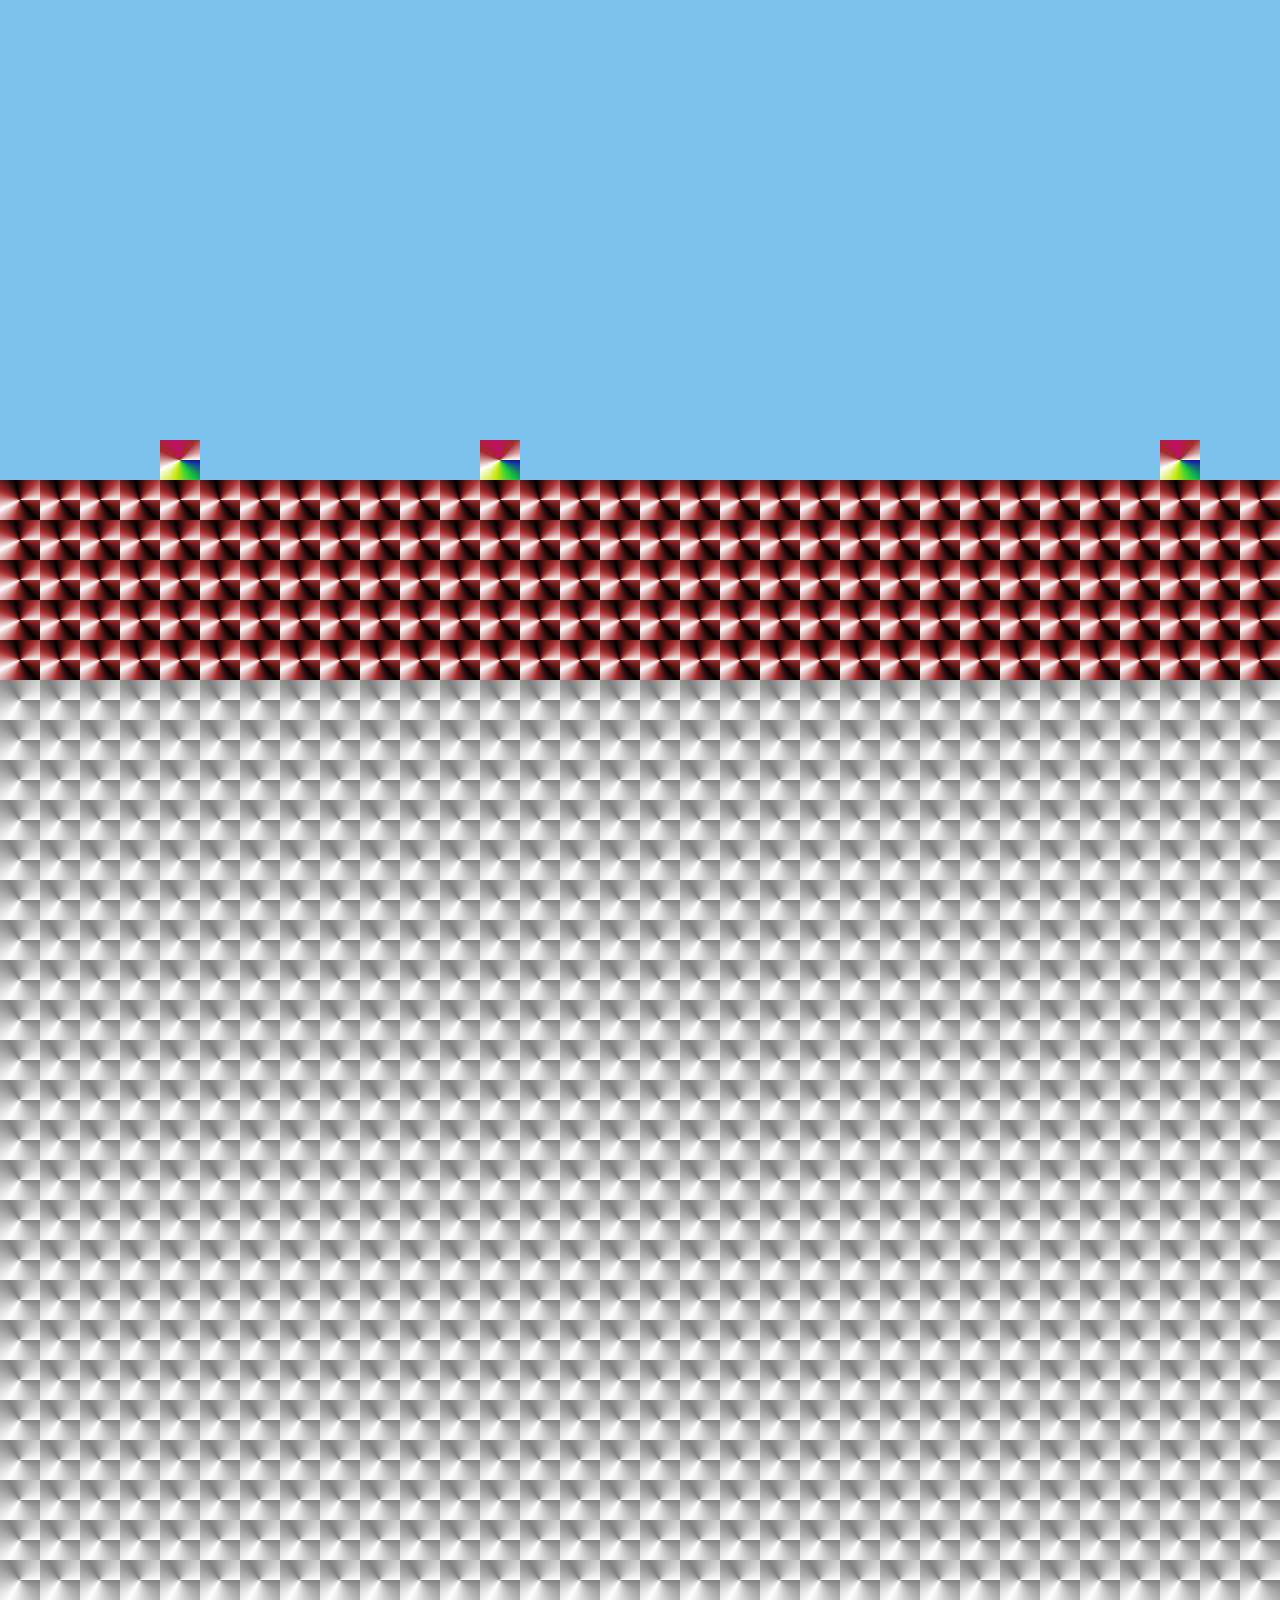
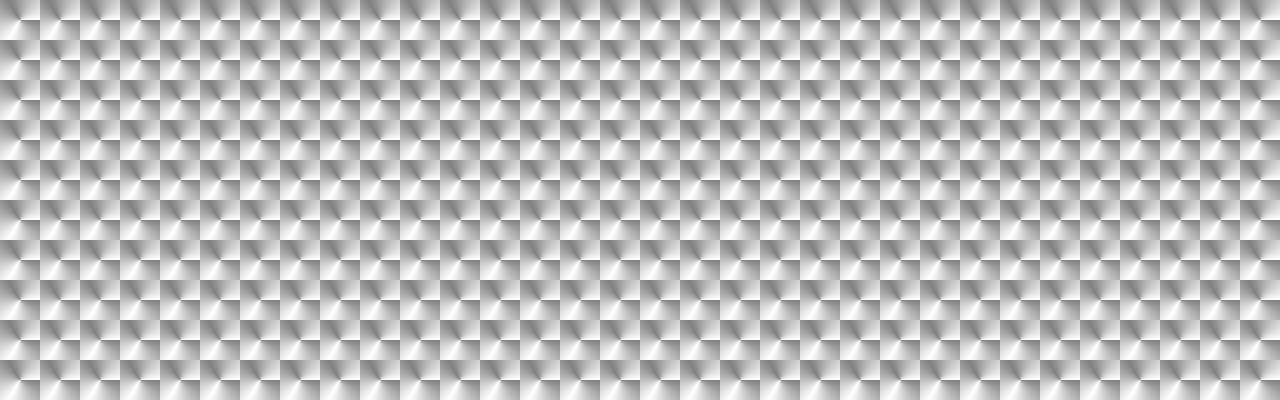
<file: index.html>
<!DOCTYPE html>
<html lang="en">
<head>
    <meta charset="UTF-8">
    <meta name="viewport" content="width=device-width, initial-scale=1.0">
    <link rel="stylesheet" href="index.css">
    <script src="index.js" defer></script>
    <title>Document</title>
</head>
<body>
</body>
</html>
</file>
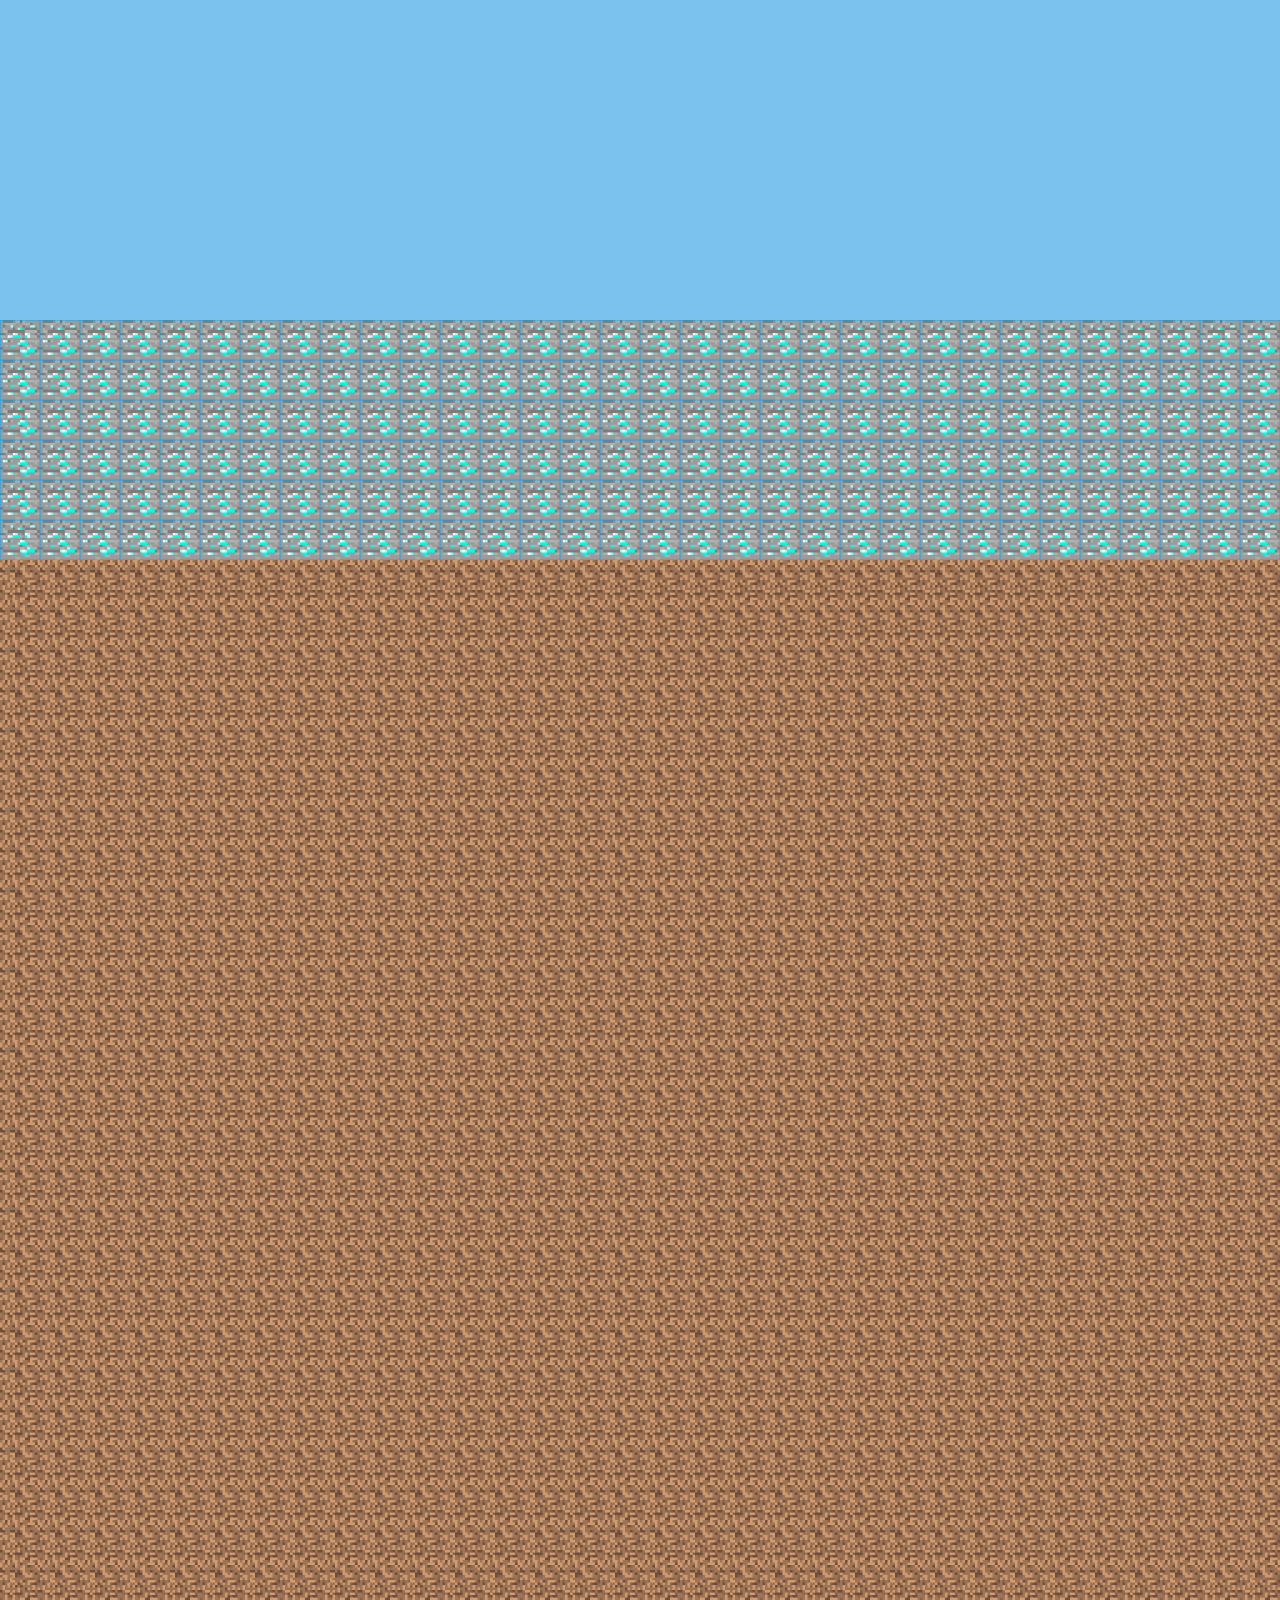
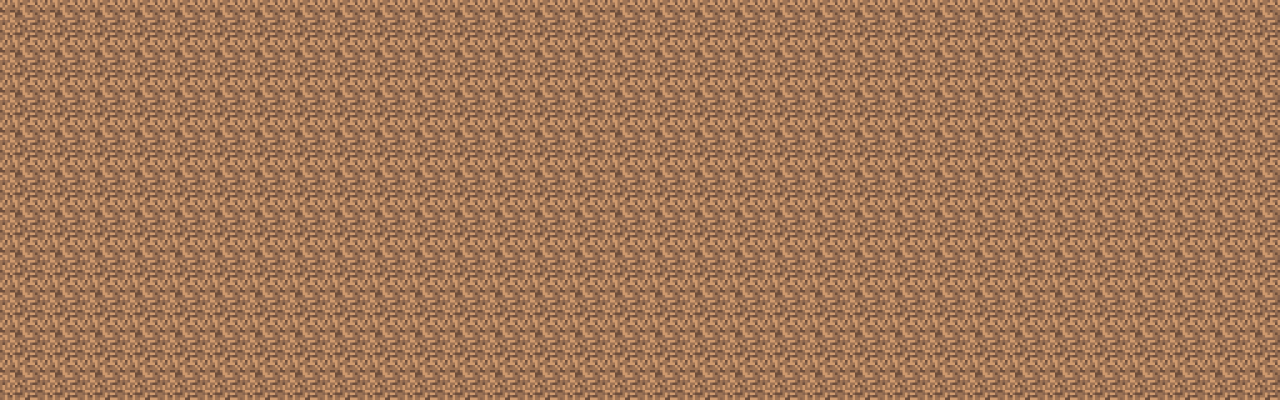
<file: mincraft/index.html>
<!DOCTYPE html>
<html lang="en">
<head>
    <meta charset="UTF-8">
    <meta name="viewport" content="width=device-width, initial-scale=1.0">
    <link rel="stylesheet" href="index.css">
    <script src="index.js" defer></script>
    <title>Document</title>
</head>
<body>
</body>
</html>
</file>
<file: index.css>
body {
  margin: 0;
  padding: 0;
  height: 100vh;
  width: 100vw;
  display: grid;
  grid-template-columns: repeat(50, 40px);
  grid-template-rows: repeat(50, 40px);
  background-color: rgb(124, 194, 238);
}

div {
  width: 40px;
  height: 40px;
  background-repeat: no-repeat;
  background-size: cover;
}

#sky {
  background-color: rgb(124, 194, 238);
}

#ground {
    background-image: conic-gradient(from 90deg, gray, white, gray,white);
}

#stone {
    background-image: conic-gradient(from 90deg, brown, black, brown,white,brown, black, brown,white);
}
#tree {
    background-image: conic-gradient(from 90deg, rgb(22, 14, 178), rgb(17, 196, 62), rgb(199, 227, 12),white,brown, rgb(190, 14, 102), brown,white);
}

div:hover {
  filter: brightness(1.5);
  border: 1px solid black;
  cursor: url("./images/sword-icon.cur"), pointer;
}
</file>
<file: mincraft/index.css>
body {
    margin: 0;
    padding: 0;
    height: 100vh;
    width: 100vw;
    display: grid;
    grid-template-columns: repeat(50, 40px);
    grid-template-rows: repeat(50, 40px);
    background-color: rgb(124, 194, 238);
}


div {
    width: 40px;
    height: 40px;
    background-repeat: no-repeat;
    background-size: cover; 
}

#sky {
    background-color: rgb(124, 194, 238);
}

#ground {
    background-image: url("./images/soil1.png");

}

#stone {
    background-image: url("./images/diamond.png");
}

div:hover {
    filter: brightness(1.1);
    border: 1px solid white;
    cursor: url("./images/sword-icon.cur") ,pointer;
}
</file>
